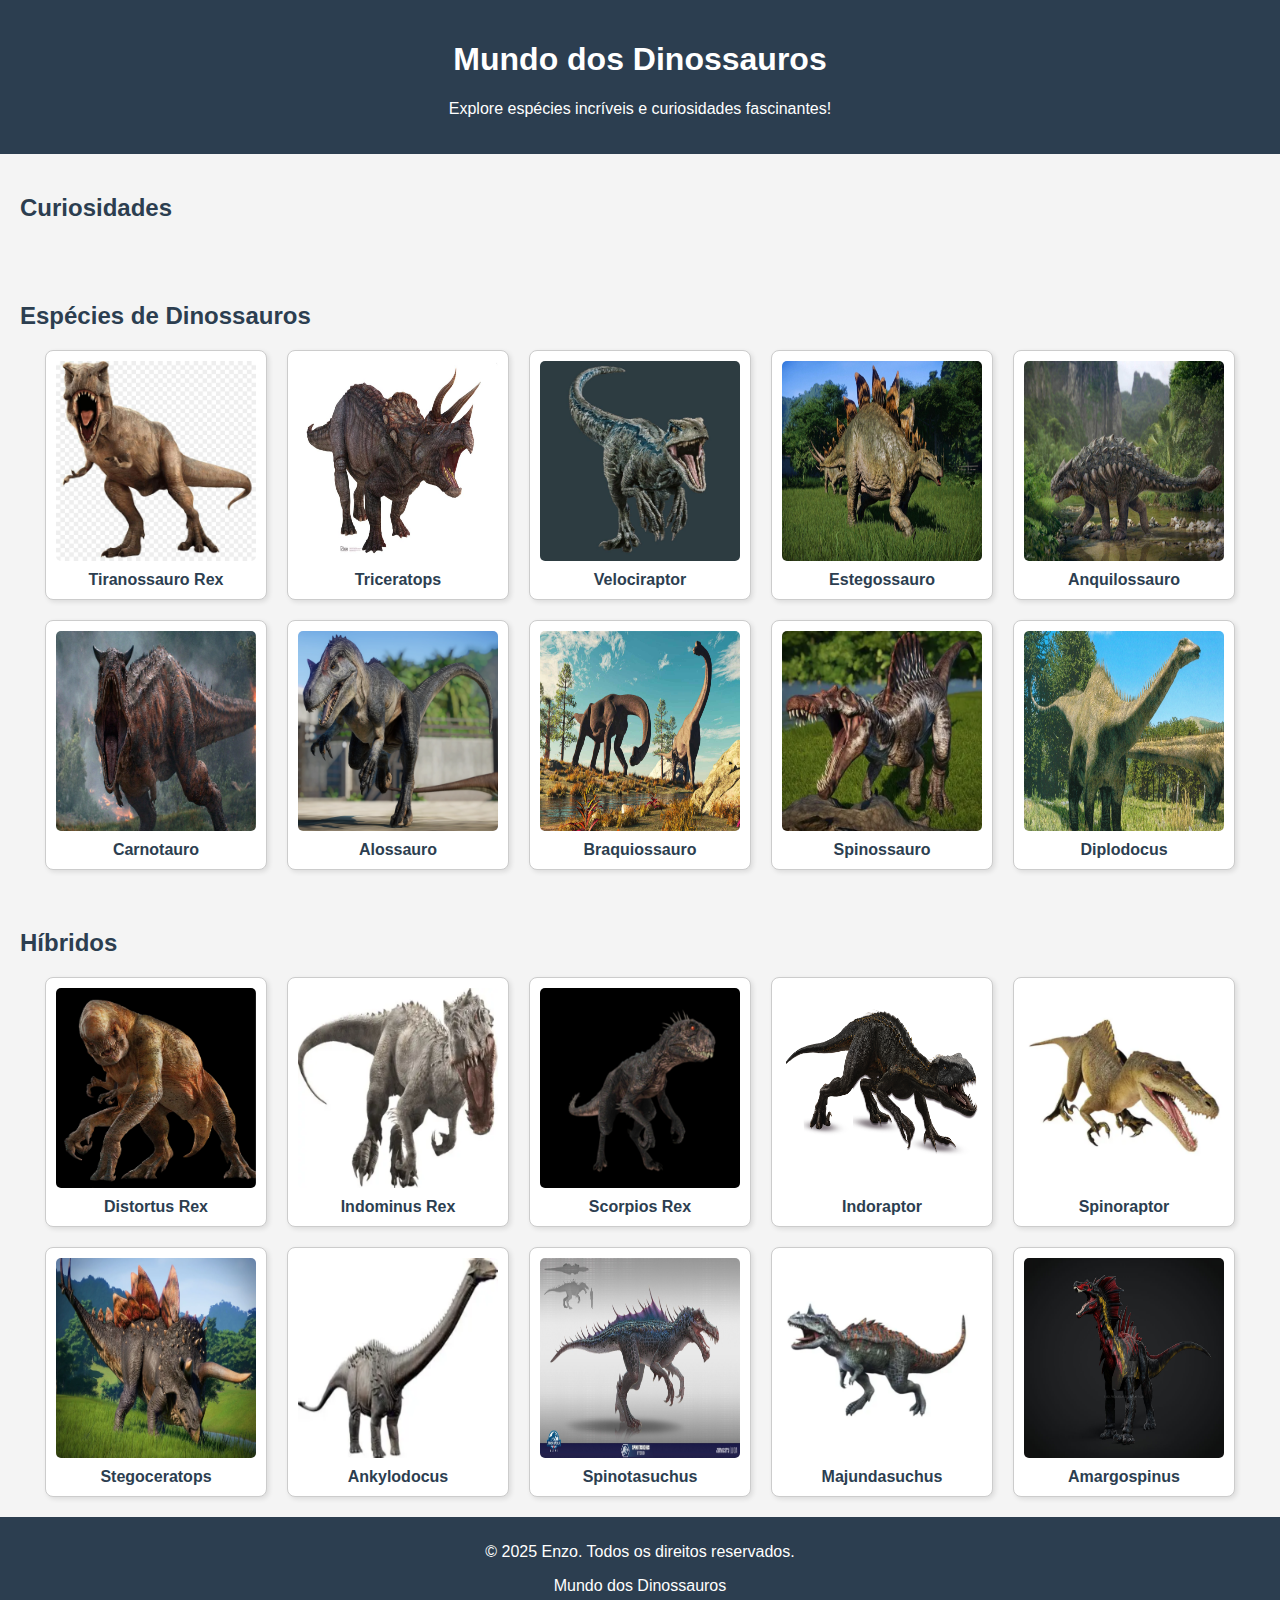
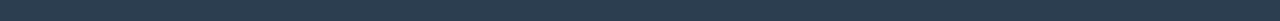
<file: index.html>
<!DOCTYPE html>
<html lang="pt-BR">

<head>
    <meta charset="UTF-8" />
    <meta name="viewport" content="width=device-width, initial-scale=1.0" />
    <title>Mundo dos Dinossauros</title>
    <link rel="stylesheet" href="style.css" />
</head>

<body>
    <header>
        <h1>Mundo dos Dinossauros</h1>
        <p>Explore espécies incríveis e curiosidades fascinantes!</p>
    </header>

    <section id="curiosidades">
        <h2>Curiosidades</h2>
        <ul id="lista-curiosidades"></ul>
    </section>

    <section id="especies">
        <h2>Espécies de Dinossauros</h2>
        <div class="galeria" id="galeria-dinossauros"></div>
    </section>


    <section id="hibridos">
        <h2>Híbridos</h2>
        <div class="hibrido" id="hibrido-dinossauros"></div>
    </section>

    <footer>
    <p>© 2025 Enzo. Todos os direitos reservados.</p>
    <p>Mundo dos Dinossauros</p>
</footer>


    <script src="script.js"></script>
</body>

</html>
</file>
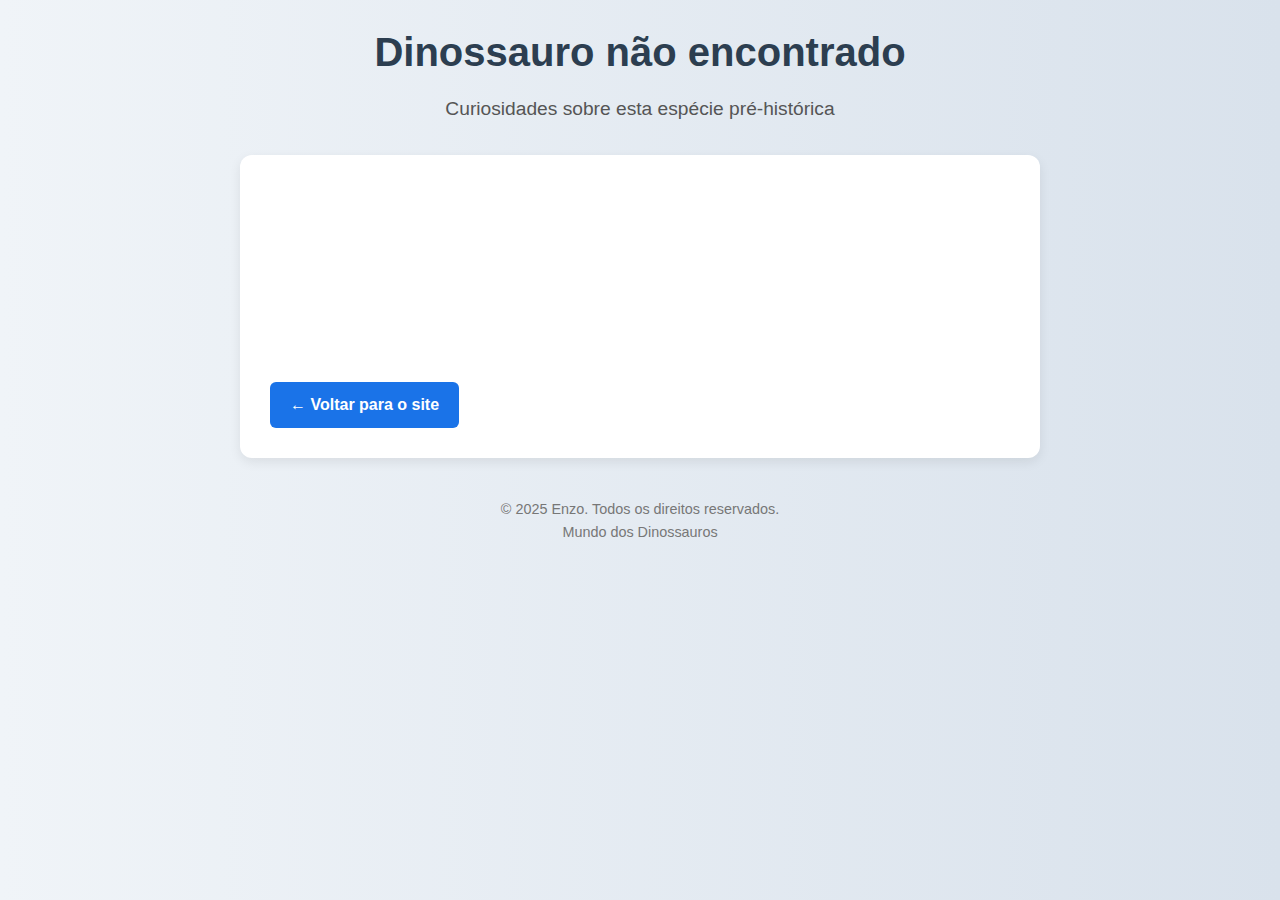
<file: curiosidades/curiosidades.html>
<!DOCTYPE html>
<html lang="pt-BR">

<head>
  <meta charset="UTF-8" />
  <meta name="viewport" content="width=device-width, initial-scale=1.0" />
  <title>Curiosidades do Dinossauro</title>
  <link rel="stylesheet" href="curiosidades.css" />
</head>

<body>
  <header>
    <h1 id="titulo-dino">Dinossauro</h1>
    <p>Curiosidades sobre esta espécie pré-histórica</p>
  </header>

  <main class="curiosidade-container">
    <!-- Container para imagem + vídeo lado a lado -->
<div class="midia-dino">
  <div class="card-midia">
    <img id="imagem-dino" class="imagem-dino" />
  </div>
  <div class="card-midia">
    <iframe id="video-dino" class="video-dino" frameborder="0" allowfullscreen></iframe>
  </div>
</div>


    <!-- <div class="midia-dino">
      <img id="imagem-dino" class="imagem-dino" />
      <iframe id="video-dino" class="video-dino" frameborder="0" allowfullscreen></iframe>
    </div> -->

    <!-- Lista de curiosidades -->
    <ul id="lista-curiosidades" class="curiosidades-lista"></ul>

    <!-- Botão voltar -->
    <a href="../index.html" class="botao-voltar">← Voltar para o site</a>
  </main>

  <footer>
    <p>© 2025 Enzo. Todos os direitos reservados.</p>
    <p>Mundo dos Dinossauros</p>
  </footer>

  <script src="curiosidades.js"></script>
</body>

</html>
</file>
<file: style.css>
body {
    font-family: Arial, sans-serif;
    margin: 0;
    background-color: #f4f4f4;
    color: #333;
}

header {
    background-color: #2c3e50;
    color: white;
    padding: 20px;
    text-align: center;
}

section {
    padding: 20px;
}

h2 {
    color: #2c3e50;
}

ul {
    list-style-type: square;
    padding-left: 20px;
}

.galeria,
.hibrido {
    display: flex;
    flex-wrap: wrap;
    gap: 20px;
    justify-content: center; /* centraliza os cards */
}

.card {
    background-color: white;
    border: 1px solid #ccc;
    width: 200px;
    padding: 10px;
    text-align: center;
    box-shadow: 2px 2px 5px rgba(0, 0, 0, 0.1);
    border-radius: 8px;
    transition: transform 0.2s ease;
    display: flex;
    flex-direction: column;
    align-items: center;
}

.card img {
    width: 100%;
    height: 200px;
    border-radius: 5px;
}

.card:hover {
    transform: scale(1.05);
}

/* Ajuste para títulos dentro do card */
.card h3 {
    margin: 10px 0 0;
    font-size: 1rem;
    color: #2c3e50;
}

footer {
    background-color: #2c3e50;
    color: white;
    text-align: center;
    padding: 10px;
}

/* ===== Responsividade ===== */

/* Tablet: até 1024px */
@media (max-width: 1024px) {
    .card {
        width: 45%; /* dois cards por linha */
    }
}

/* Celular: até 768px */
@media (max-width: 768px) {
    .card {
        width: 100%; /* ocupa largura total */
        height: 80%;
    }
    
    header h1 {
        font-size: 1.8rem;
    }

    h2 {
        font-size: 1.4rem;
    }

    section {
        padding: 15px;
    }
}
</file>
<file: curiosidades/curiosidades.css>
/* Reset básico */
* {
  margin: 0;
  padding: 0;
  box-sizing: border-box;
}

body {
  font-family: "Segoe UI", Roboto, sans-serif;
  background: linear-gradient(to right, #f0f4f8, #d9e2ec);
  color: #333;
  line-height: 1.6;
  padding: 20px;
}

/* Cabeçalho */
header {
  text-align: center;
  margin-bottom: 30px;
}

header h1 {
  font-size: 2.5rem;
  color: #2c3e50;
  margin-bottom: 10px;
}

header p {
  font-size: 1.2rem;
  color: #555;
}

/* Container principal */
.curiosidade-container {
  max-width: 800px;
  margin: 0 auto;
  background: #ffffff;
  border-radius: 12px;
  box-shadow: 0 4px 12px rgba(0, 0, 0, 0.08);
  padding: 30px;
  animation: fadeIn 0.6s ease-in-out;
}

/* Imagem do dinossauro */
.imagem-dino {
  display: block;
  max-width: 100%;
  height: auto;
  margin: 0 auto 20px;
  border-radius: 8px;
  box-shadow: 0 2px 8px rgba(0, 0, 0, 0.1);
}

/* Lista de curiosidades */
.curiosidades-lista {
  list-style: none;
  padding-left: 0;
}

.curiosidades-lista li {
  background: #e3f2fd;
  margin-bottom: 12px;
  padding: 12px 16px;
  border-radius: 8px;
  font-size: 1rem;
  color: #1a237e;
  transition: background 0.3s ease;
}

.curiosidades-lista li:hover {
  background: #bbdefb;
}

/* Botão de voltar */
.botao-voltar {
  display: inline-block;
  margin-top: 20px;
  text-decoration: none;
  background: #1a73e8;
  color: #fff;
  padding: 10px 20px;
  border-radius: 6px;
  font-weight: bold;
  transition: background 0.3s ease;
}

.botao-voltar:hover {
  background: #0c57c4;
}

/* Rodapé */
footer {
  text-align: center;
  margin-top: 40px;
  font-size: 0.9rem;
  color: #777;
}

/* Animação */
@keyframes fadeIn {
  from {
    opacity: 0;
    transform: translateY(20px);
  }
  to {
    opacity: 1;
    transform: translateY(0);
  }
}

/* Responsividade */
@media (max-width: 600px) {
  header h1 {
    font-size: 2rem;
  }

  .curiosidade-container {
    padding: 20px;
  }

  .curiosidades-lista li {
    font-size: 0.95rem;
  }
}
</file>
